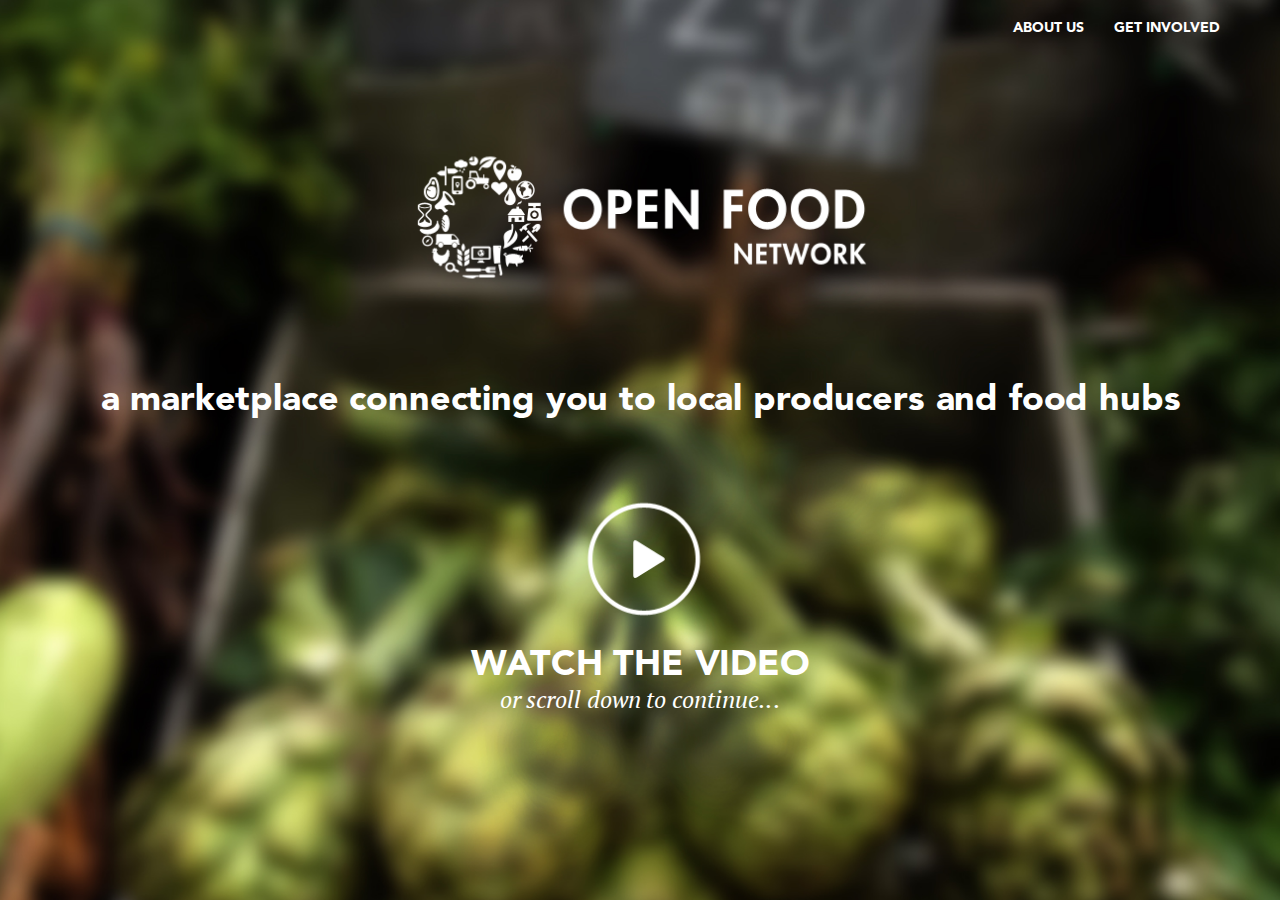
<file: index.html>
<!DOCTYPE HTML PUBLIC "-//W3C//DTD HTML 4.01//EN" "http://www.w3.org/TR/html4/strict.dtd">
<html>
<head>
	<meta http-equiv="content-type" content="text/html; charset=ISO-8859-1">
	<meta name="robots" content="noindex,follow">
	<meta http-equiv="content-type" content="text/html; charset=ISO-8859-1">
	<link rel="stylesheet" type="text/css" href="jquery/jquery.fancybox.css?v=2.1.5" media="screen" />	
	<link href='http://fonts.googleapis.com/css?family=PT+Serif:400,400italic' rel='stylesheet' type='text/css'>
	<link href='http://fonts.googleapis.com/css?family=Nunito:300,700' rel='stylesheet' type='text/css'>
	<link href="css/ofn.css" rel="stylesheet" type="text/css">	
	<script type="text/javascript" src="jquery/jquery.min.js"></script>
	<script type="text/javascript" src="jquery/jquery_inc.js"></script>
	<script type="text/javascript" src="jquery/jquery.fancybox.js?v=2.1.5"></script>
	<script type="text/javascript" src="jquery/helpers/jquery.fancybox-media.js?v=2.1.5"></script>		
	<script type="text/javascript" src="jquery/imagesloaded.pkgd.min.js"></script>
	<script type="text/javascript" src="jquery/div_slider.js"></script>
	<script type="text/javascript" src="js/index.js"></script>
	<title>OFN: Open Food Network</title>
</head>
<body>
<div id="content"></div>
<div id="footer">
	<table id="footer_table" border=0 cellpadding=0 cellspacing=0>
		<tr>
			<td style="height: 67px; padding:0px; margin:0px">
				<div class="footer" style="position: relative; height:100%; width:100%; margin-top: 0px; margin-bottom: 0px; background: #ffffff"">
					<table border=0 height="100%" width="100%" style="padding:10px; margin: 0px; spacing:0px">
						<td style="width: 40px;">&nbsp;</td>
						<td style="width: 200px; text-align: left; vertical-align:middle"><img src="images/ofn_logo_small.jpg" /></td>
						<td style="min-width:0px">&nbsp;</td>
						<td style="width: 100px;"><a href="content/about_us.html" class="fb_ajax_horizontal" data-fancybox-group="gallery">ABOUT US</a></td>
						<td style="width: 140px;"><a href="content/get_involved.html" class="fb_ajax_vertical" data-fancybox-group="gallery">GET INVOLVED</a></td>
						<td style="width: 5px;">&nbsp;</td>
					</table>
				</div>
			</td>
		</tr>
	</table>
</div>	
</body>
</html>
</file>
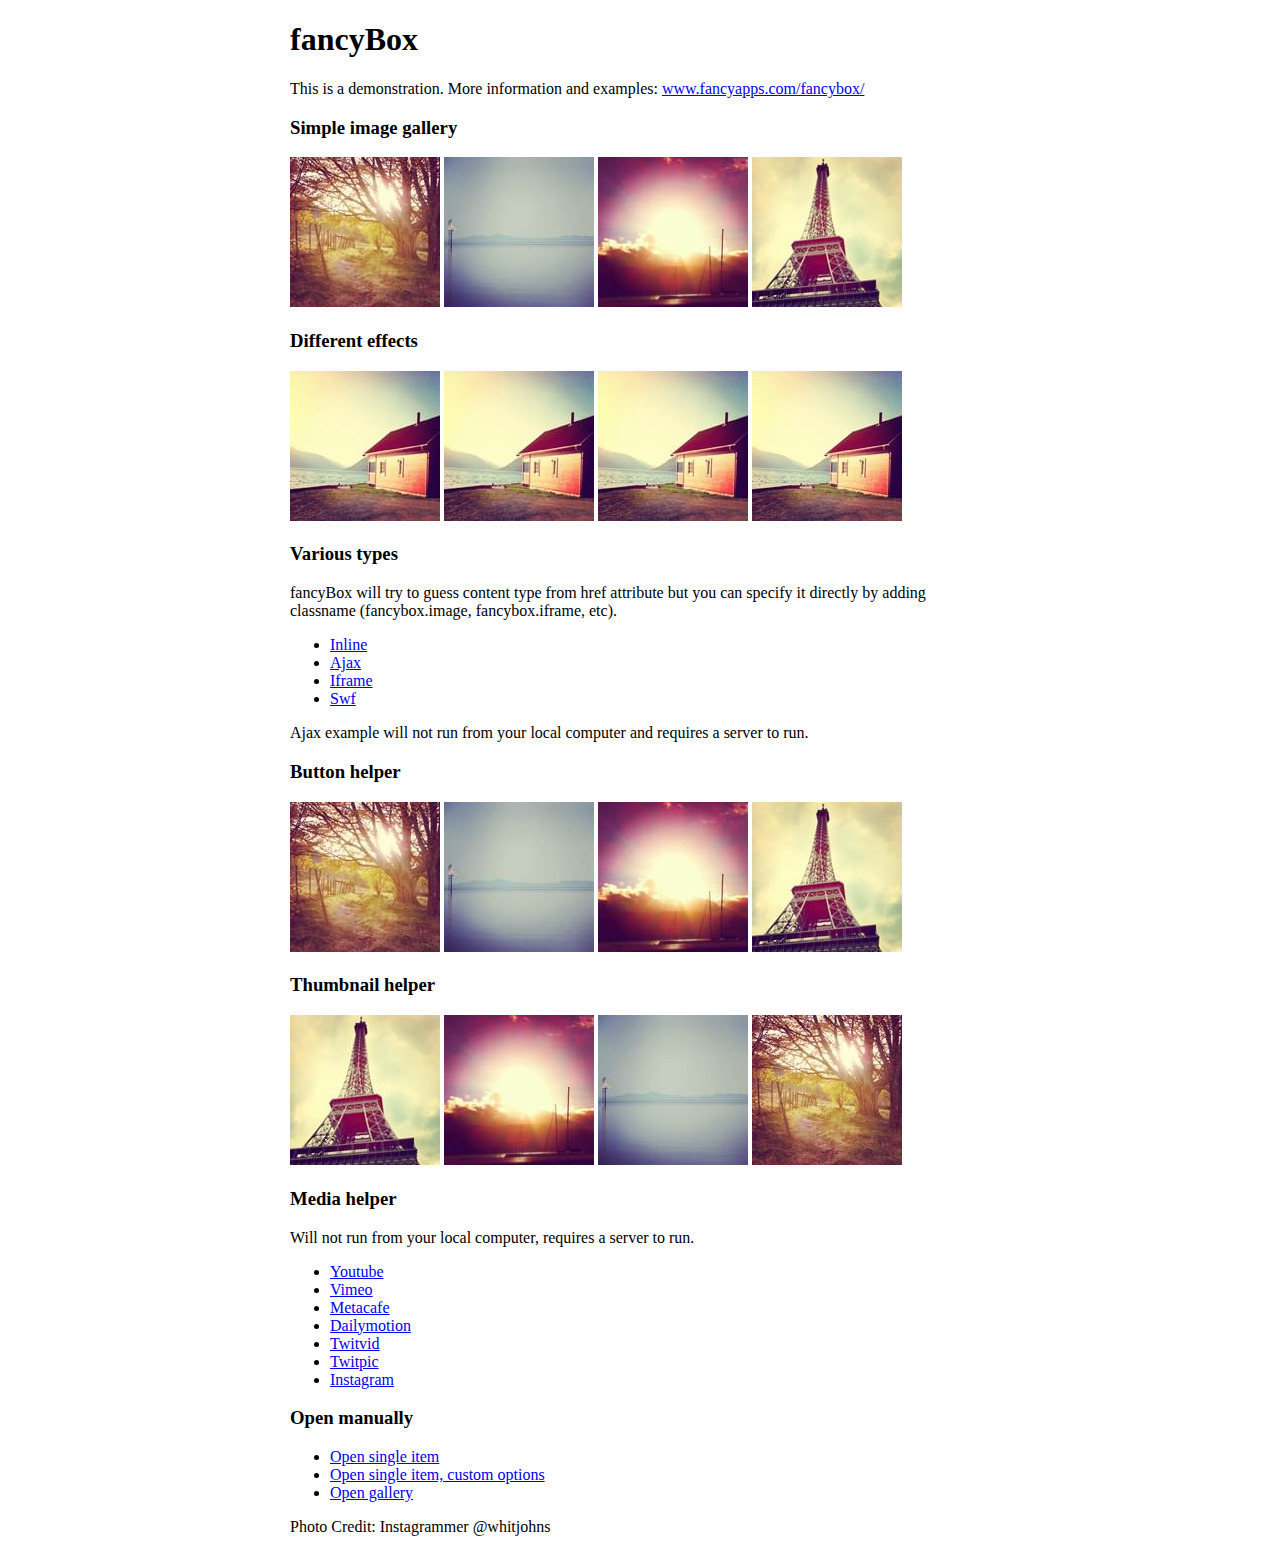
<file: jquery/fancyapps-fancybox-v2.1.5-0-ge2248f4/fancyapps-fancybox-18d1712/demo/index.html>
<!DOCTYPE html>
<html>
<head>
	<title>fancyBox - Fancy jQuery Lightbox Alternative | Demonstration</title>
	<meta http-equiv="Content-Type" content="text/html; charset=UTF-8" />

	<!-- Add jQuery library -->
	<script type="text/javascript" src="../lib/jquery-1.10.1.min.js"></script>

	<!-- Add mousewheel plugin (this is optional) -->
	<script type="text/javascript" src="../lib/jquery.mousewheel-3.0.6.pack.js"></script>

	<!-- Add fancyBox main JS and CSS files -->
	<script type="text/javascript" src="../source/jquery.fancybox.js?v=2.1.5"></script>
	<link rel="stylesheet" type="text/css" href="../source/jquery.fancybox.css?v=2.1.5" media="screen" />

	<!-- Add Button helper (this is optional) -->
	<link rel="stylesheet" type="text/css" href="../source/helpers/jquery.fancybox-buttons.css?v=1.0.5" />
	<script type="text/javascript" src="../source/helpers/jquery.fancybox-buttons.js?v=1.0.5"></script>

	<!-- Add Thumbnail helper (this is optional) -->
	<link rel="stylesheet" type="text/css" href="../source/helpers/jquery.fancybox-thumbs.css?v=1.0.7" />
	<script type="text/javascript" src="../source/helpers/jquery.fancybox-thumbs.js?v=1.0.7"></script>

	<!-- Add Media helper (this is optional) -->
	<script type="text/javascript" src="../source/helpers/jquery.fancybox-media.js?v=1.0.6"></script>

	<script type="text/javascript">
		$(document).ready(function() {
			/*
			 *  Simple image gallery. Uses default settings
			 */

			$('.fancybox').fancybox();

			/*
			 *  Different effects
			 */

			// Change title type, overlay closing speed
			$(".fancybox-effects-a").fancybox({
				helpers: {
					title : {
						type : 'outside'
					},
					overlay : {
						speedOut : 0
					}
				}
			});

			// Disable opening and closing animations, change title type
			$(".fancybox-effects-b").fancybox({
				openEffect  : 'none',
				closeEffect	: 'none',

				helpers : {
					title : {
						type : 'over'
					}
				}
			});

			// Set custom style, close if clicked, change title type and overlay color
			$(".fancybox-effects-c").fancybox({
				wrapCSS    : 'fancybox-custom',
				closeClick : true,

				openEffect : 'none',

				helpers : {
					title : {
						type : 'inside'
					},
					overlay : {
						css : {
							'background' : 'rgba(238,238,238,0.85)'
						}
					}
				}
			});

			// Remove padding, set opening and closing animations, close if clicked and disable overlay
			$(".fancybox-effects-d").fancybox({
				padding: 0,

				openEffect : 'elastic',
				openSpeed  : 150,

				closeEffect : 'elastic',
				closeSpeed  : 150,

				closeClick : true,

				helpers : {
					overlay : null
				}
			});

			/*
			 *  Button helper. Disable animations, hide close button, change title type and content
			 */

			$('.fancybox-buttons').fancybox({
				openEffect  : 'none',
				closeEffect : 'none',

				prevEffect : 'none',
				nextEffect : 'none',

				closeBtn  : false,

				helpers : {
					title : {
						type : 'inside'
					},
					buttons	: {}
				},

				afterLoad : function() {
					this.title = 'Image ' + (this.index + 1) + ' of ' + this.group.length + (this.title ? ' - ' + this.title : '');
				}
			});


			/*
			 *  Thumbnail helper. Disable animations, hide close button, arrows and slide to next gallery item if clicked
			 */

			$('.fancybox-thumbs').fancybox({
				prevEffect : 'none',
				nextEffect : 'none',

				closeBtn  : false,
				arrows    : false,
				nextClick : true,

				helpers : {
					thumbs : {
						width  : 50,
						height : 50
					}
				}
			});

			/*
			 *  Media helper. Group items, disable animations, hide arrows, enable media and button helpers.
			*/
			$('.fancybox-media')
				.attr('rel', 'media-gallery')
				.fancybox({
					openEffect : 'none',
					closeEffect : 'none',
					prevEffect : 'none',
					nextEffect : 'none',

					arrows : false,
					helpers : {
						media : {},
						buttons : {}
					}
				});

			/*
			 *  Open manually
			 */

			$("#fancybox-manual-a").click(function() {
				$.fancybox.open('1_b.jpg');
			});

			$("#fancybox-manual-b").click(function() {
				$.fancybox.open({
					href : 'iframe.html',
					type : 'iframe',
					padding : 5
				});
			});

			$("#fancybox-manual-c").click(function() {
				$.fancybox.open([
					{
						href : '1_b.jpg',
						title : 'My title'
					}, {
						href : '2_b.jpg',
						title : '2nd title'
					}, {
						href : '3_b.jpg'
					}
				], {
					helpers : {
						thumbs : {
							width: 75,
							height: 50
						}
					}
				});
			});


		});
	</script>
	<style type="text/css">
		.fancybox-custom .fancybox-skin {
			box-shadow: 0 0 50px #222;
		}

		body {
			max-width: 700px;
			margin: 0 auto;
		}
	</style>
</head>
<body>
	<h1>fancyBox</h1>

	<p>This is a demonstration. More information and examples: <a href="http://fancyapps.com/fancybox/">www.fancyapps.com/fancybox/</a></p>

	<h3>Simple image gallery</h3>
	<p>
		<a class="fancybox" href="1_b.jpg" data-fancybox-group="gallery" title="Lorem ipsum dolor sit amet"><img src="1_s.jpg" alt="" /></a>

		<a class="fancybox" href="2_b.jpg" data-fancybox-group="gallery" title="Etiam quis mi eu elit temp"><img src="2_s.jpg" alt="" /></a>

		<a class="fancybox" href="3_b.jpg" data-fancybox-group="gallery" title="Cras neque mi, semper leon"><img src="3_s.jpg" alt="" /></a>

		<a class="fancybox" href="4_b.jpg" data-fancybox-group="gallery" title="Sed vel sapien vel sem uno"><img src="4_s.jpg" alt="" /></a>
	</p>

	<h3>Different effects</h3>
	<p>
		<a class="fancybox-effects-a" href="5_b.jpg" title="Lorem ipsum dolor sit amet, consectetur adipiscing elit"><img src="5_s.jpg" alt="" /></a>

		<a class="fancybox-effects-b" href="5_b.jpg" title="Lorem ipsum dolor sit amet, consectetur adipiscing elit"><img src="5_s.jpg" alt="" /></a>

		<a class="fancybox-effects-c" href="5_b.jpg" title="Lorem ipsum dolor sit amet, consectetur adipiscing elit"><img src="5_s.jpg" alt="" /></a>

		<a class="fancybox-effects-d" href="5_b.jpg" title="Lorem ipsum dolor sit amet, consectetur adipiscing elit"><img src="5_s.jpg" alt="" /></a>
	</p>

	<h3>Various types</h3>
	<p>
		fancyBox will try to guess content type from href attribute but you can specify it directly by adding classname (fancybox.image, fancybox.iframe, etc).
	</p>
	<ul>
		<li><a class="fancybox" href="#inline1" title="Lorem ipsum dolor sit amet">Inline</a></li>
		<li><a class="fancybox fancybox.ajax" href="ajax.txt">Ajax</a></li>
		<li><a class="fancybox fancybox.iframe" href="iframe.html">Iframe</a></li>
		<li><a class="fancybox" href="http://www.adobe.com/jp/events/cs3_web_edition_tour/swfs/perform.swf">Swf</a></li>
	</ul>

	<div id="inline1" style="width:400px;display: none;">
		<h3>Etiam quis mi eu elit</h3>
		<p>
			Lorem ipsum dolor sit amet, consectetur adipiscing elit. Etiam quis mi eu elit tempor facilisis id et neque. Nulla sit amet sem sapien. Vestibulum imperdiet porta ante ac ornare. Nulla et lorem eu nibh adipiscing ultricies nec at lacus. Cras laoreet ultricies sem, at blandit mi eleifend aliquam. Nunc enim ipsum, vehicula non pretium varius, cursus ac tortor. Vivamus fringilla congue laoreet. Quisque ultrices sodales orci, quis rhoncus justo auctor in. Phasellus dui eros, bibendum eu feugiat ornare, faucibus eu mi. Nunc aliquet tempus sem, id aliquam diam varius ac. Maecenas nisl nunc, molestie vitae eleifend vel, iaculis sed magna. Aenean tempus lacus vitae orci posuere porttitor eget non felis. Donec lectus elit, aliquam nec eleifend sit amet, vestibulum sed nunc.
		</p>
	</div>

	<p>
		Ajax example will not run from your local computer and requires a server to run.
	</p>

	<h3>Button helper</h3>
	<p>
		<a class="fancybox-buttons" data-fancybox-group="button" href="1_b.jpg"><img src="1_s.jpg" alt="" /></a>

		<a class="fancybox-buttons" data-fancybox-group="button" href="2_b.jpg"><img src="2_s.jpg" alt="" /></a>

		<a class="fancybox-buttons" data-fancybox-group="button" href="3_b.jpg"><img src="3_s.jpg" alt="" /></a>

		<a class="fancybox-buttons" data-fancybox-group="button" href="4_b.jpg"><img src="4_s.jpg" alt="" /></a>
	</p>

	<h3>Thumbnail helper</h3>
	<p>
		<a class="fancybox-thumbs" data-fancybox-group="thumb" href="4_b.jpg"><img src="4_s.jpg" alt="" /></a>

		<a class="fancybox-thumbs" data-fancybox-group="thumb" href="3_b.jpg"><img src="3_s.jpg" alt="" /></a>

		<a class="fancybox-thumbs" data-fancybox-group="thumb" href="2_b.jpg"><img src="2_s.jpg" alt="" /></a>

		<a class="fancybox-thumbs" data-fancybox-group="thumb" href="1_b.jpg"><img src="1_s.jpg" alt="" /></a>
	</p>

	<h3>Media helper</h3>
	<p>
		Will not run from your local computer, requires a server to run.
	</p>

	<ul>
		<li><a class="fancybox-media" href="http://www.youtube.com/watch?v=opj24KnzrWo">Youtube</a></li>
		<li><a class="fancybox-media" href="http://vimeo.com/47480346">Vimeo</a></li>
		<li><a class="fancybox-media" href="http://www.metacafe.com/watch/7635964/">Metacafe</a></li>
		<li><a class="fancybox-media" href="http://www.dailymotion.com/video/xoeylt_electric-guest-this-head-i-hold_music">Dailymotion</a></li>
		<li><a class="fancybox-media" href="http://twitvid.com/QY7MD">Twitvid</a></li>
		<li><a class="fancybox-media" href="http://twitpic.com/7p93st">Twitpic</a></li>
		<li><a class="fancybox-media" href="http://instagr.am/p/IejkuUGxQn">Instagram</a></li>
	</ul>

	<h3>Open manually</h3>
	<ul>
		<li><a id="fancybox-manual-a" href="javascript:;">Open single item</a></li>
		<li><a id="fancybox-manual-b" href="javascript:;">Open single item, custom options</a></li>
		<li><a id="fancybox-manual-c" href="javascript:;">Open gallery</a></li>
	</ul>

	<p>
		Photo Credit: Instagrammer @whitjohns
	</p>
</body>
</html>
</file>
<file: css/ofn.css>
body {
	background: #ffffff;
	overflow-x: hidden;
	overflow-y: hidden;
	margin: 0px;
	padding: 0px;
}

@font-face {
	font-family: 'AvenirBla_IE';
	src: url("fonts/AveniBla.eot") format("opentype");
}


@font-face {
	font-family: 'AvenirBla';
	src: url("fonts/AvenirLTStd-Black.otf") format("opentype");
}


@font-face {
	font-family: 'AvenirMed_IE';
	src: url("fonts/AveniMed.eot") format("opentype");
}


@font-face {
	font-family: 'AvenirMed';
	src: url("fonts/AvenirLTStd-Medium.otf") format("opentype");
}
	
	
div, a, span {
	font-family: 'AvenirBla_IE', 'AvenirBla';
	font-weight: 300;
	font-size: 12px;
	color: #ffffff;
}	

a {
	text-decoration: none;
	outline: 0 none;
	color: #666666;
	font-size: 14px;
}

img {
	border: 0px;
}


#background{
	position: absolute;
	top:0px;
	left:0px;
	z-index: 1;	
}

#ofn_bg {	
	position: absolute;
	top:0px;
	left:0px;
}


#debug_div {
	color: red;
}

#content {
	position: absolute;	
	left: 0px;
	z-index: 200;
	overflow-x: hidden;
	overflow-y: scroll;
	border: 0px solid black;
}


.slider_content_div {
	position: absolute;	
	left: 0px;
	top: 0x;
	z-index:200;
	overflow-x: hidden;
	overflow-y: hidden;
	border: 0px solid black;
}


.content_container {
	position: relative;
	vertical-align: middle;
	margin-left: auto;
        margin-right: auto;
	border: 0px solid #ff0000;
}


.div_content {
	position:absolute;
	z-index: 100;
	border: 0px solid black;
}

.div_content_table{
	margin-top: auto;
	margin-bottom: auto;
	z-index: 105;
}

.div_content_table_bottom{
	margin-top: auto;
	margin-bottom: auto;
	z-index: 105;
	transform-origin: 50% 100%;
	-ms-transform-origin: 50% 100%;
	-webkit-transform-origin: 50% 100%;
	-moz-transform-origin: 50% 100%;
	-o-transform-origin: 50% 100%;
}


.div_content_table_fancybox{
	margin-top: auto;
	margin-bottom: auto;
	z-index: 105;
}

.background_bottom_div{
	margin-top: auto;
	margin-bottom: auto;
	z-index: 105;
	transform-origin: 50% 100%;
	-ms-transform-origin: 50% 100%;
	-webkit-transform-origin: 50% 100%;
	-moz-transform-origin: 50% 100%;
	-o-transform-origin: 50% 100%;
}

#teaser_vimeo {
  width: 100%;
}

#teaser_vimeo .wrapper {
  width: 960px;
  margin: 20px auto 0 auto;
}

#footer {
	position:absolute; 
	display:block;
	top: 0px; 
	left: 0px; 
	margin-top: auto;
	margin-bottom: auto;
	z-index: 104;
	height:68px;
	border-top: 1px solid #d7d7d7;
	width: 100%;
}

#footer_table {
	position: absolute;
	left: 0px;
	height:100%; 
	width: 100%; 
	margin: auto;

}


.div_kickstarter {
	position: absolute;
	z-index: 100;
	transform-origin: 0% 0%;
	-ms-transform-origin: 0% 0%;
	-webkit-transform-origin: 0% 0%;
	-moz-transform-origin: 0% 0%;
	-o-transform-origin: 0% 0%;
}

.div_top_menu {
	position: absolute;
	z-index: 102;
	transform-origin: 100% 0%;
	-ms-transform-origin: 100% 0%;
	-webkit-transform-origin: 100% 0%;
	-moz-transform-origin: 100% 0%;
	-o-transform-origin: 100% 0%;	
	margin-top:20px;
	margin-right:20px;
	white-space: nowrap;

}



.background_right_div {
	position: absolute;
	z-index: 102;
	transform-origin: 100% 50%;
	-ms-transform-origin: 100% 50%;
	-webkit-transform-origin: 100% 50%;
	-moz-transform-origin: 100% 50%;
	-o-transform-origin: 100% 50%;	
	margin-top:20px;
	margin-right:20px;
	white-space: nowrap;

}




.top_menu_item {
	margin-right: 30px;
	white-space: nowrap;

}


#img_intro {
	display: block;
	margin-left: auto;
    margin-right: auto;
}


#div_watch_video {/*http://localhost/ofn/images/ofn_bg.jpg*/
	display: block;
	margin-left: auto;
    margin-right: auto;
	overflow: hidden;
	width: 150px;
	height: 136px;
}

#div_watch_video span.hover_off {
	position: absolute;  
	display: block;  
	width: 150px; 
	height: 136px;  
	background:url(../images/sprites.png) -844px -60px;
	cursor: pointer;
}

#div_watch_video span.hover_on {
	position: absolute;  
	opacity: 0;
	display: block;  
	width: 150px; 
	height: 136px;  
	background:url(../images/sprites.png) -844px -210px;
	cursor: pointer;
}

#img_watch_video{
	display: block;
	margin-left: auto;
    margin-right: auto;
}

#div_producers {
	display: block;
	margin-left: auto;
    margin-right: auto;
	overflow: hidden;
	width: 160px;
	height: 155px;
}

#div_producers span.hover_off {
	position: absolute;  
	display: block;  
	width: 160px; 
	height: 155px;  
	background:url(../images/sprites.png) -31px -20px;
	cursor: pointer;
}

#div_producers span.hover_on {
	position: absolute;  
	opacity: 0;
	display: block;  
	width: 160px; 
	height: 155px;  
	background:url(../images/sprites.png) -31px -220px;
	cursor: pointer;
}

#div_hubs {
	display: block;
	margin-left: auto;
    margin-right: auto;
	overflow: hidden;
	width: 160px;
	height: 155px;
}

#div_hubs span.hover_off {
	position: absolute;  
	display: block;  
	width: 160px; 
	height: 155px;  
	background:url(../images/sprites.png) -415px -20px;
	cursor: pointer;
}

#div_hubs span.hover_on {
	position: absolute;  
	opacity: 0;
	display: block;  
	width: 160px; 
	height: 155px;  
	background:url(../images/sprites.png) -415px -220px;
	cursor: pointer;
}

#div_customers {
	display: block;
	margin-left: auto;
    margin-right: auto;
	overflow: hidden;
	width: 160px;
	height: 155px;
}

#div_customers span.hover_off {
	position: absolute;  
	display: block;  
	width: 160px; 
	height: 155px;  
	background:url(../images/sprites.png) -630px -20px;
	cursor: pointer;
}

#div_customers span.hover_on {
	position: absolute;  
	opacity: 0;
	display: block;  
	width: 160px; 
	height: 155px;  
	background:url(../images/sprites.png) -630px -220px;
	cursor: pointer;
}

#div_facebook {
	display: block;
	margin-left: auto;
    margin-right: auto;
	overflow: hidden;
	width: 160px;
	height: 70px;
}

#div_facebook span.hover_off {
	position: absolute;  
	display: block;  
	width: 160px; 
	height: 70px;  
	background:url(../images/sprites.png) -52px -420px;
	cursor: pointer;
}

#div_facebook span.hover_on {
	position: absolute;  
	opacity: 0;
	display: block;  
	width: 160px; 
	height: 70px;  
	background:url(../images/sprites.png) -52px -500px;
	cursor: pointer;
}

#div_facebook_white {
	display: block;
	margin-left: auto;
    margin-right: auto;
	overflow: hidden;
	width: 160px;
	height: 70px;
}

#div_facebook_white span.hover_off {
	position: absolute;  
	display: block;  
	width: 160px; 
	height: 70px;  
	background:url(../images/sprites.png) -52px -585px;
	cursor: pointer;
}

#div_facebook_white span.hover_on {
	position: absolute;  
	opacity: 0;
	display: block;  
	width: 160px; 
	height: 70px;  
	background:url(../images/sprites.png) -52px -504px;
	cursor: pointer;
}


#div_twitter {
	display: block;
	margin-left: auto;
    margin-right: auto;
	overflow: hidden;
	width: 140px;
	height: 70px;
}

#div_twitter span.hover_off {
	position: absolute;  
	display: block;  
	width: 150px; 
	height: 70px;  
	background:url(../images/sprites.png) -240px -60px;
	cursor: pointer;
}

#div_twitter span.hover_on {
	position: absolute;  
	opacity: 0;
	display: block;  
	width: 160px; 
	height: 70px;  
	background:url(../images/sprites.png) -240px -140px;
	cursor: pointer;
}

#div_twitter_white {
	display: block;
	margin-left: auto;
    margin-right: auto;
	overflow: hidden;
	width: 160px;
	height: 70px;
}

#div_twitter_white span.hover_off {
	position: absolute;  
	display: block;  
	width: 160px; 
	height: 70px;  
	background:url(../images/sprites.png) -240px -312px;
	cursor: pointer;
}

#div_twitter_white span.hover_on {
	position: absolute;  
	opacity: 0;
	display: block;  
	width: 160px; 
	height: 70px;  
	background:url(../images/sprites.png) -240px -230px;
	cursor: pointer;
}

#div_email {
	display: block;
	margin-left: auto;
    margin-right: auto;
	overflow: hidden;
	width: 220px;
	height: 70px;
}

#div_email span.hover_off {
	position: absolute;  
	display: block;  
	width: 210px; 
	height: 70px;  
	background:url(../images/sprites.png) -190px -423px;
	cursor: pointer;
}

#div_email span.hover_on {
	position: absolute;  
	opacity: 0;
	display: block;  
	width: 210px; 
	height: 70px;  
	background:url(../images/sprites.png) -190px -503px;
	cursor: pointer;
}

#div_share  {
	display: block;
	margin-left: auto;
    margin-right: auto;
	overflow: hidden;
	width: 120px;
	height: 70px;
}

#div_share span.hover_off {
	position: absolute;  
	display: block;  
	width: 170px; 
	height: 70px;  
	background:url(../images/sprites.png) -230px -237px;
	cursor: pointer;
}

#div_share  span.hover_on {
	position: absolute;  
	opacity: 0;
	display: block;  
	width: 170px; 
	height: 70px;  
	background:url(../images/sprites.png) -230px -317px;
	cursor: pointer;
}


#div_email_white {
	display: block;
	margin-left: auto;
    margin-right: auto;
	overflow: hidden;
	width: 190px;
	height: 70px;
}

#div_email_white span.hover_off {
	position: absolute;  
	display: block;  
	width: 190px; 
	height: 70px;  
	background:url(../images/sprites.png) -210px -585px;
	cursor: pointer;
}

#div_email_white span.hover_on {
	position: absolute;  
	opacity: 0;
	display: block;  
	width: 190px; 
	height: 70px;  
	background:url(../images/sprites.png) -210px -504px;
	cursor: pointer;
}

#div_sign_up {
	display: block;
	margin-left: auto;
    margin-right: auto;
	overflow: hidden;
	width: 188px;
	height: 70px;
}

#div_sign_up span.hover_off {
	position: absolute;  
	display: block;  
	width: 188px; 
	height: 70px;  
	background:url(../images/sprites.png) -467px -432px;
	cursor: pointer;
}

#div_sign_up span.hover_on {
	position: absolute;  
	opacity: 0;
	display: block;  
	width: 188px; 
	height: 70px;  
	background:url(../images/sprites.png) -467px -524px;
	cursor: pointer;
}

#div_sign_up_white {
	display: block;
	margin-left: auto;
    margin-right: auto;
	overflow: hidden;
	width: 188px;
	height: 70px;
}

#div_sign_up_white span.hover_off {
	position: absolute;  
	display: block;  
	width: 188px; 
	height: 70px;  
	background:url(../images/sprites.png) -467px -524px;
	cursor: pointer;
}

#div_sign_up_white span.hover_on {
	position: absolute;  
	opacity: 0;
	display: block;  
	width: 188px; 
	height: 70px;  
	background:url(../images/sprites.png) -467px -606px;
	cursor: pointer;
}

.relative {
	position: relative;
}


.screen {
	position: absolute;
	overflow: hidden;
	border: 0px solid #000000;
	color: #ffffff;
	text-align: center;
}

.page_heading {
	font-size: 52px;
	text-align: left;
	color: #666666;
	margin-bottom: 15px;
}

.page_heading_medium {
	font-family: 'AvenirMed_IE', 'AvenirMed';
	font-size: 48px;
	font-weight: bold;
	text-align: left;
	color: #666666;
	margin-bottom: 30px;
}

.page_heading_fancybox {
	font-size: 36px;
	color: #ffffff;
	margin-bottom: 15px;
}

.page_heading_fancybox_medium {
	font-family: 'AvenirMed_IE', 'AvenirMed';
	font-size: 45px;
	font-weight: bold;
	text-align: left;
	color: #ffffff;
	margin-bottom: 15px;
}

.page_subheading {
	font-family: 'AvenirMed_IE', 'AvenirMed';
	font-size: 22px;
	font-weight: normal;
	text-align: left;
	color: #666666;
	margin-bottom: 30px;
}



.page_subheading_users {
	font-family: 'AvenirBla_IE', 'AvenirBla';
	font-size: 36px;
	color: #ffffff;
	margin-bottom: 30px;
}

.page_subheading_italic {
	font-family: 'PT Serif';
	font-size: 24px;
	font-style: italic;
	font-weight: normal;
	text-align: left;
	color: #ffffff;
	margin-bottom: 30px;
}

.page_copy {
	font-family: 'AvenirMed_IE', 'AvenirMed';
	font-size: 14px;
	font-weight: normal;
	text-align: left;
	color: #999999;
	margin-bottom: 30px;
}

.page_copy_large {
	font-family: 'AvenirMed_IE', 'AvenirMed';
	font-size: 18px;
	font-weight: normal;
	text-align: left;
	color: #666;
	margin-bottom: 30px;
}

.page_copy_bold {
	font-family: 'AvenirBla_IE', 'AvenirBla';
	font-size: 16px;
	font-weight: normal;
	text-align: left;
	color: #999999;
	margin-bottom: 30px;
}

.page_copy_dark {
	font-family: 'AvenirMed_IE', 'AvenirMed';
	font-size: 14px;
	font-weight: normal;
	text-align: left;
	color: #666;
	margin-bottom: 30px;

}
</file>
